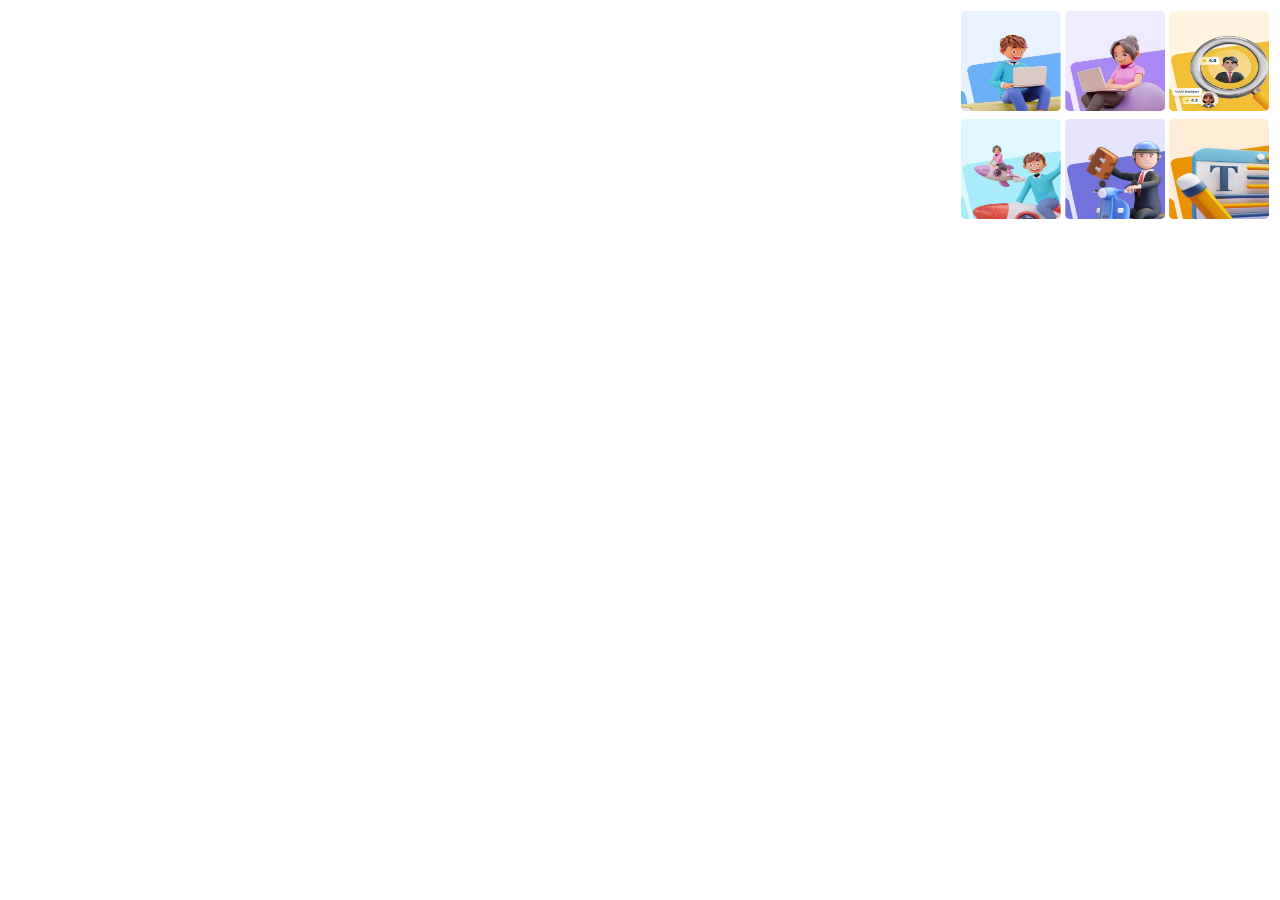
<file: table.html>
<!DOCTYPE html>
<html lang="en">
<head>
    <meta charset="UTF-8">
    <meta http-equiv="X-UA-Compatible" content="IE=edge">
    <meta name="viewport" content="width=device-width, initial-scale=1.0">
    <title>Document</title>
    <style>
        table img{
            height: 100px;
            width: 100px;
        }
        table{
            float: right;
        }
    </style>
</head>

<body>
    <table class="image">
		
		<tbody>
			<tr>
				<td><img src="i1.webp"></td>
				<td><img src="i2.webp"></td>
				<td><img src="i3.webp"></td>
			</tr>
			<tr>
				<td><img src="i4.webp"></td>
				<td><img src="i5.webp"></td>
				<td><img src="i6.webp"></td>
			</tr>
		</tbody>
	</table>
</body>
</html>
</file>
